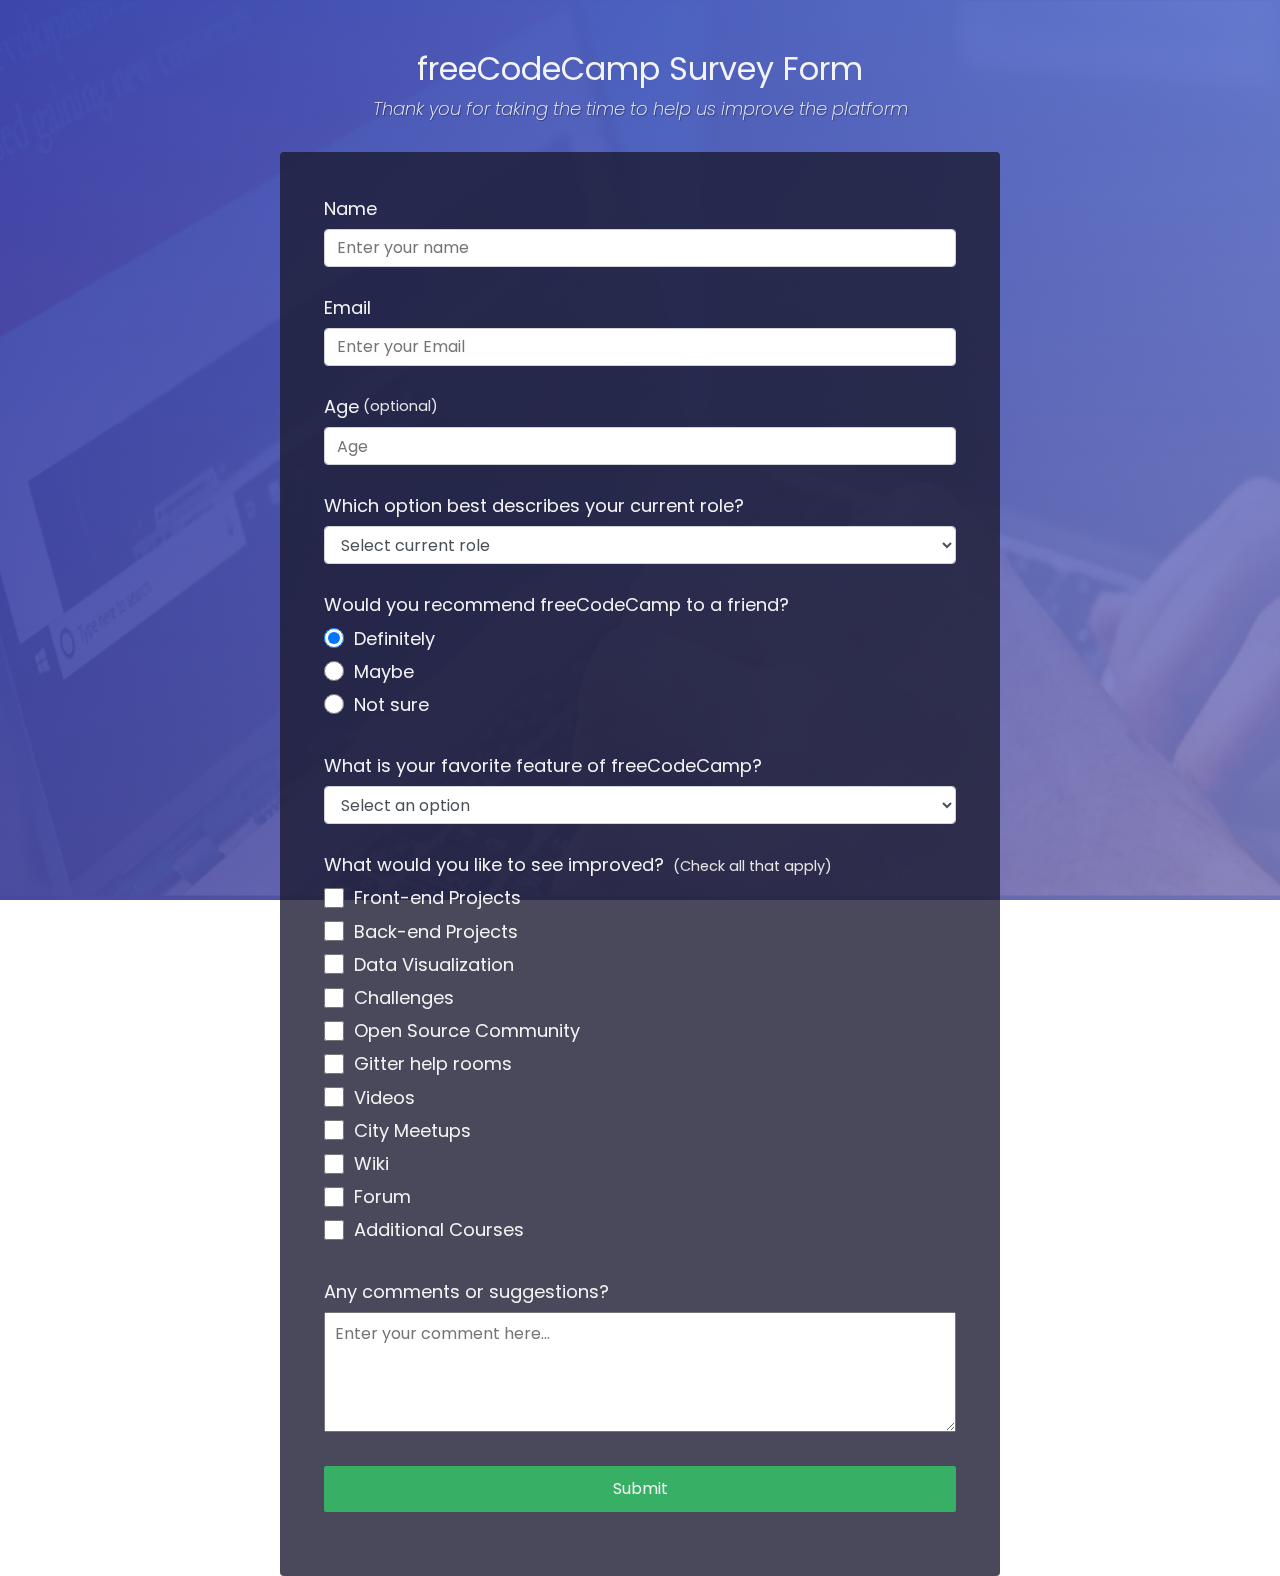
<file: tarahi2.html>
<!DOCTYPE html>
<html lang="en">
<head>
        <meta charset="UTF-8">
        <meta http-equiv="X-UA-Compatible" content="IE=edge">
        <meta name="viewport" content="width=device-width, initial-scale=1.0">
        <title>freeCodeCamp</title>
        <link rel="stylesheet" href="./tarahi2.css"/>
</head>
<body>
        <div class="container">
                <header class="header">
                  <h1 id="title" class="text-center">freeCodeCamp Survey Form</h1>
                  <p id="description" class="description text-center">
                    Thank you for taking the time to help us improve the platform
                  </p>
                </header>
                <form id="survey-form">
                  <div class="form-group">
                    <label id="name-label" for="name">Name</label>
                    <input
                      type="text"
                      name="name"
                      id="name"
                      class="form-control"
                      placeholder="Enter your name"
                      required
                    />
                  </div>
                  <div class="form-group">
                    <label id="email-label" for="email">Email</label>
                    <input
                      type="email"
                      name="email"
                      id="email"
                      class="form-control"
                      placeholder="Enter your Email"
                      required
                    />
                  </div>
                  <div class="form-group">
                    <label id="number-label" for="number"
                      >Age<span class="clue">(optional)</span></label
                    >
                    <input
                      type="number"
                      name="age"
                      id="number"
                      min="10"
                      max="99"
                      class="form-control"
                      placeholder="Age"
                    />
                  </div>
                  <div class="form-group">
                    <p>Which option best describes your current role?</p>
                    <select id="dropdown" name="role" class="form-control" required>
                      <option disabled selected value>Select current role</option>
                      <option value="student">Student</option>
                      <option value="job">Full Time Job</option>
                      <option value="learner">Full Time Learner</option>
                      <option value="preferNo">Prefer not to say</option>
                      <option value="other">Other</option>
                    </select>
                  </div>
              
                  <div class="form-group">
                    <p>Would you recommend freeCodeCamp to a friend?</p>
                    <label>
                      <input
                        name="user-recommend"
                        value="definitely"
                        type="radio"
                        class="input-radio"
                        checked
                      />Definitely</label
                    >
                    <label>
                      <input
                        name="user-recommend"
                        value="maybe"
                        type="radio"
                        class="input-radio"
                      />Maybe</label
                    >
              
                    <label
                      ><input
                        name="user-recommend"
                        value="not-sure"
                        type="radio"
                        class="input-radio"
                      />Not sure</label
                    >
                  </div>
              
                  <div class="form-group">
                    <p>
                      What is your favorite feature of freeCodeCamp?
                    </p>
                    <select id="most-like" name="mostLike" class="form-control" required>
                      <option disabled selected value>Select an option</option>
                      <option value="challenges">Challenges</option>
                      <option value="projects">Projects</option>
                      <option value="community">Community</option>
                      <option value="openSource">Open Source</option>
                    </select>
                  </div>
              
                  <div class="form-group">
                    <p>
                      What would you like to see improved?
                      <span class="clue">(Check all that apply)</span>
                    </p>
              
                    <label
                      ><input
                        name="prefer"
                        value="front-end-projects"
                        type="checkbox"
                        class="input-checkbox"
                      />Front-end Projects</label
                    >
                    <label>
                      <input
                        name="prefer"
                        value="back-end-projects"
                        type="checkbox"
                        class="input-checkbox"
                      />Back-end Projects</label
                    >
                    <label
                      ><input
                        name="prefer"
                        value="data-visualization"
                        type="checkbox"
                        class="input-checkbox"
                      />Data Visualization</label
                    >
                    <label
                      ><input
                        name="prefer"
                        value="challenges"
                        type="checkbox"
                        class="input-checkbox"
                      />Challenges</label
                    >
                    <label
                      ><input
                        name="prefer"
                        value="open-source-community"
                        type="checkbox"
                        class="input-checkbox"
                      />Open Source Community</label
                    >
                    <label
                      ><input
                        name="prefer"
                        value="gitter-help-rooms"
                        type="checkbox"
                        class="input-checkbox"
                      />Gitter help rooms</label
                    >
                    <label
                      ><input
                        name="prefer"
                        value="videos"
                        type="checkbox"
                        class="input-checkbox"
                      />Videos</label
                    >
                    <label
                      ><input
                        name="prefer"
                        value="city-meetups"
                        type="checkbox"
                        class="input-checkbox"
                      />City Meetups</label
                    >
                    <label
                      ><input
                        name="prefer"
                        value="wiki"
                        type="checkbox"
                        class="input-checkbox"
                      />Wiki</label
                    >
                    <label
                      ><input
                        name="prefer"
                        value="forum"
                        type="checkbox"
                        class="input-checkbox"
                      />Forum</label
                    >
                    <label
                      ><input
                        name="prefer"
                        value="additional-courses"
                        type="checkbox"
                        class="input-checkbox"
                      />Additional Courses</label
                    >
                  </div>
              
                  <div class="form-group">
                    <p>Any comments or suggestions?</p>
                    <textarea
                      id="comments"
                      class="input-textarea"
                      name="comment"
                      placeholder="Enter your comment here..."
                    ></textarea>
                  </div>
              
                  <div class="form-group">
                    <button type="submit" id="submit" class="submit-button">
                      Submit
                    </button>
                  </div>
                </form>
              </div>
              
</body>
</html>
</file>
<file: tarahi2.css>
@import url('https://fonts.googleapis.com/css?family=Poppins:200i,400&display=swap');

:root {
  --color-white: #f3f3f3;
  --color-darkblue: #1b1b32;
  --color-darkblue-alpha: rgba(27, 27, 50, 0.8);
  --color-green: #37af65;
}

*,
*::before,
*::after {
  box-sizing: border-box;
}

body {
  font-family: 'Poppins', sans-serif;
  font-size: 1rem;
  font-weight: 400;
  line-height: 1.4;
  color: var(--color-white);
  margin: 0;
}

/* mobile friendly alternative to using background-attachment: fixed */
body::before {
  content: '';
  position: fixed;
  top: 0;
  left: 0;
  height: 100%;
  width: 100%;
  z-index: -1;
  background: var(--color-darkblue);
  background-image: linear-gradient(
      115deg,
      rgba(58, 58, 158, 0.8),
      rgba(136, 136, 206, 0.7)
    ),
    url(./services-banner.jpg);
  background-size: cover;
  background-repeat: no-repeat;
  background-position: center;
}

h1 {
  font-weight: 400;
  line-height: 1.2;
}

p {
  font-size: 1.125rem;
}

h1,
p {
  margin-top: 0;
  margin-bottom: 0.5rem;
}

label {
  display: flex;
  align-items: center;
  font-size: 1.125rem;
  margin-bottom: 0.5rem;
}

input,
button,
select,
textarea {
  margin: 0;
  font-family: inherit;
  font-size: inherit;
  line-height: inherit;
}

button {
  border: none;
}

.container {
  width: 100%;
  margin: 3.125rem auto 0 auto;
}

@media (min-width: 576px) {
  .container {
    max-width: 540px;
  }
}

@media (min-width: 768px) {
  .container {
    max-width: 720px;
  }
}

.header {
  padding: 0 0.625rem;
  margin-bottom: 1.875rem;
}

.description {
  font-style: italic;
  font-weight: 200;
  text-shadow: 1px 1px 1px rgba(0, 0, 0, 0.4);
}

.clue {
  margin-left: 0.25rem;
  font-size: 0.9rem;
  color: #e4e4e4;
}

.text-center {
  text-align: center;
}

/* form */

form {
  background: var(--color-darkblue-alpha);
  padding: 2.5rem 0.625rem;
  border-radius: 0.25rem;
}

@media (min-width: 480px) {
  form {
    padding: 2.5rem;
  }
}

.form-group {
  margin: 0 auto 1.25rem auto;
  padding: 0.25rem;
}

.form-control {
  display: block;
  width: 100%;
  height: 2.375rem;
  padding: 0.375rem 0.75rem;
  color: #495057;
  background-color: #fff;
  background-clip: padding-box;
  border: 1px solid #ced4da;
  border-radius: 0.25rem;
  transition: border-color 0.15s ease-in-out, box-shadow 0.15s ease-in-out;
}

.form-control:focus {
  border-color: #80bdff;
  outline: 0;
  box-shadow: 0 0 0 0.2rem rgba(0, 123, 255, 0.25);
}

.input-radio,
.input-checkbox {
  display: inline-block;
  margin-right: 0.625rem;
  min-height: 1.25rem;
  min-width: 1.25rem;
}

.input-textarea {
  min-height: 120px;
  width: 100%;
  padding: 0.625rem;
  resize: vertical;
}

.submit-button {
  display: block;
  width: 100%;
  padding: 0.75rem;
  background: var(--color-green);
  color: inherit;
  border-radius: 2px;
  cursor: pointer;
}
</file>
